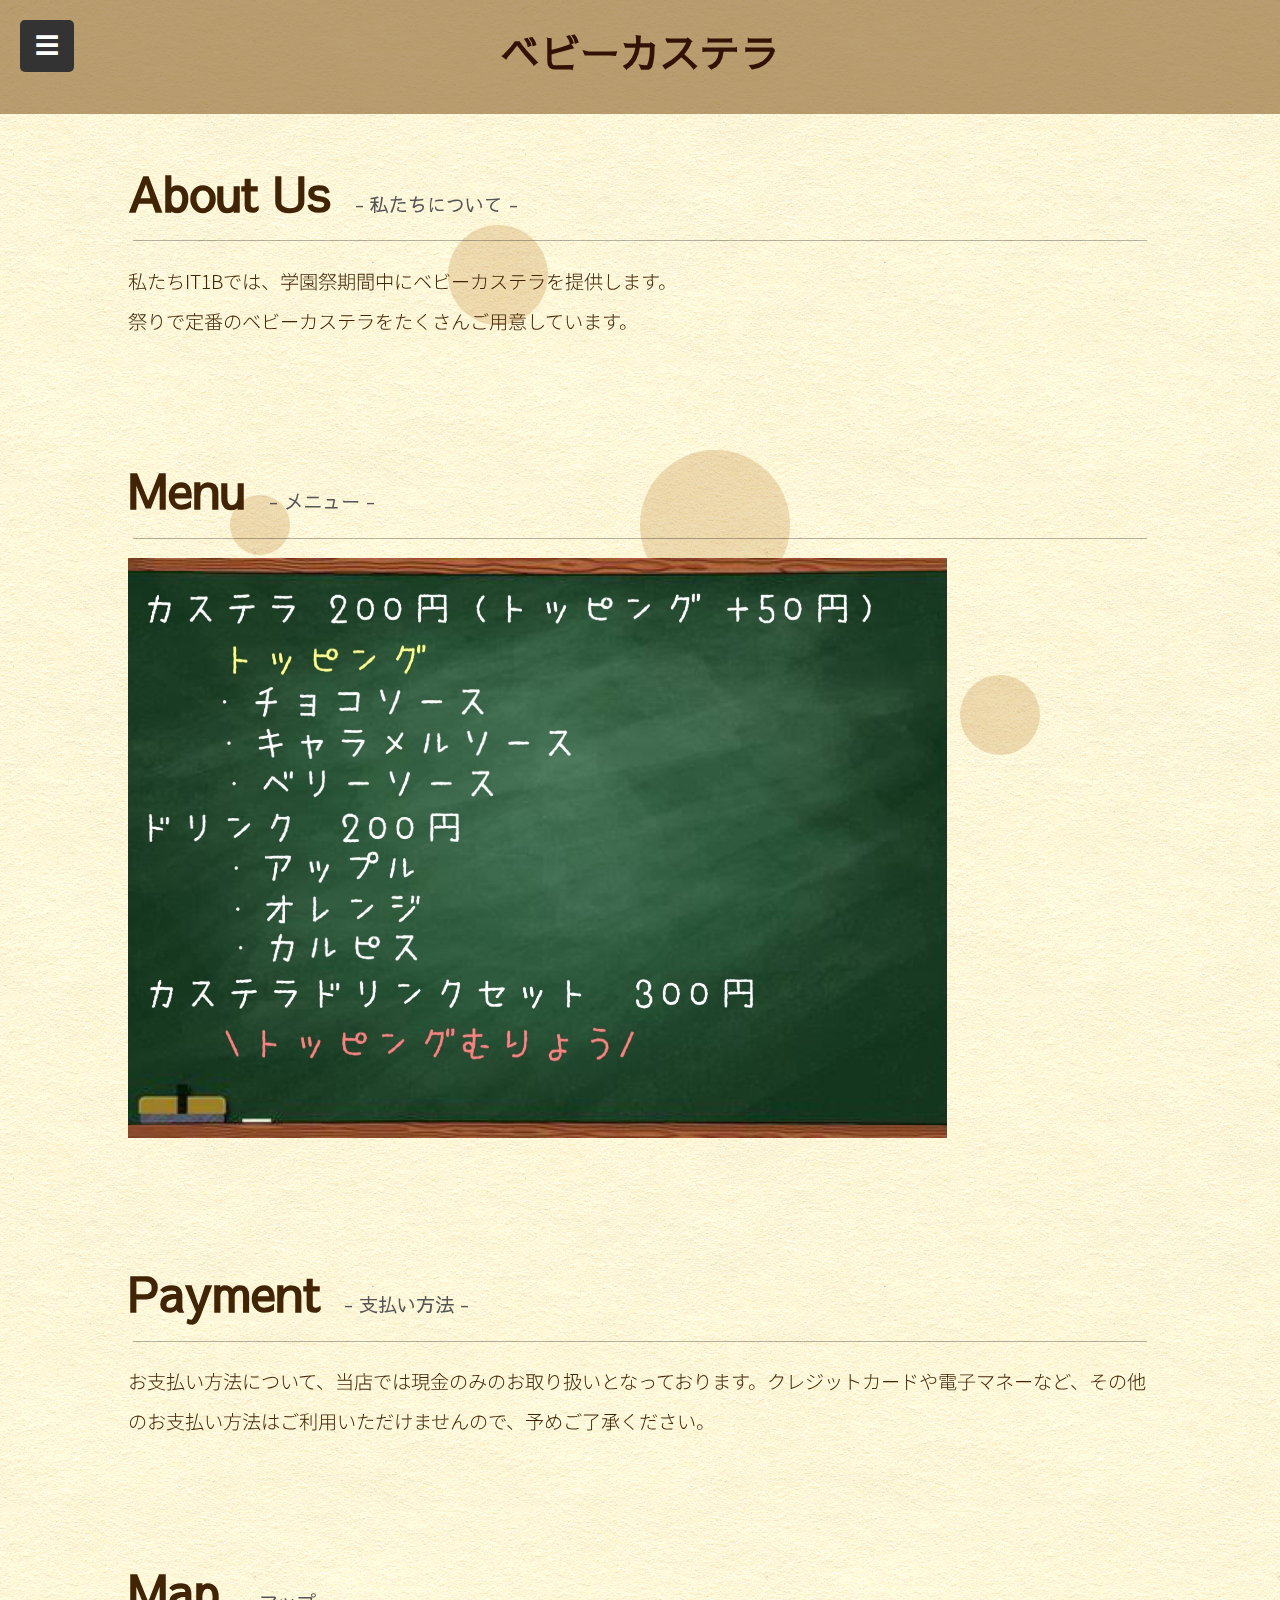
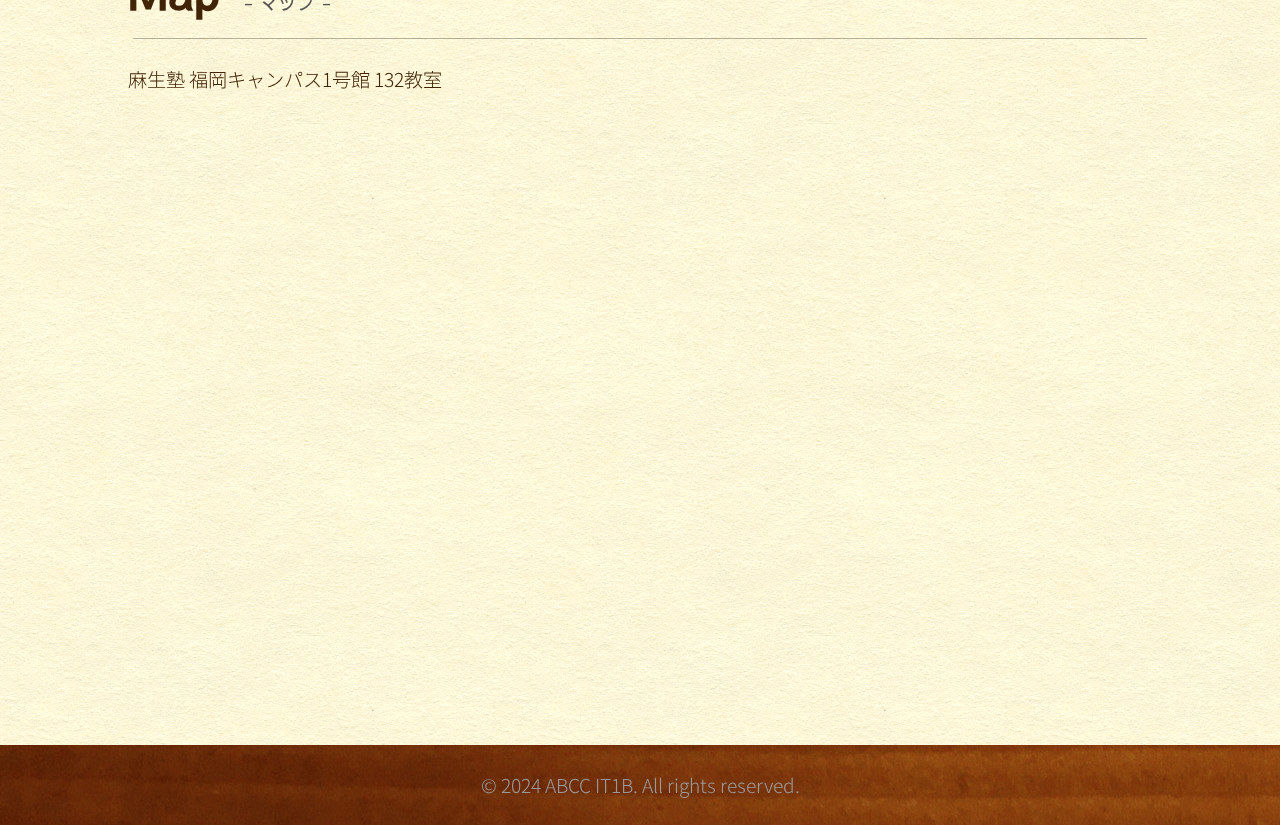
<file: index.html>
<!DOCTYPE html>
<html lang="ja">
<head>
    <meta charset="UTF-8">
    <meta name="viewport" content="width=device-width, initial-scale=1.0">
    <title>学園祭 飲食店</title>
    <link rel="stylesheet" href="css/style.css">
    <link href="https://fonts.googleapis.com/css2?family=Sawarabi+Gothic&display=swap" rel="stylesheet">
    <link href="https://fonts.googleapis.com/css2?family=Noto+Sans+JP:wght@300;400;500;700&display=swap" rel="stylesheet">
    <script src="https://ajax.googleapis.com/ajax/libs/jquery/1.11.3/jquery.min.js"></script>
    <script src="js/script.js"></script>
</head>
<body>
    <!-- ローディング画面 -->
    <div id="loading" class="loading">
        <div class="loading-content">
            <div class="spinner"></div>
            <p>Loading...</p>
        </div>
    </div>

    <!-- 背景アニメーション -->
    <div class="background-shapes">
        <div class="shape shape1"></div>
        <div class="shape shape2"></div>
        <div class="shape shape3"></div>
        <div class="shape shape4"></div>
    </div>

    <!-- ナビゲーション用ボタン -->
    <button id="nav-toggle" class="nav-toggle">☰</button>

    <!-- ナビゲーションメニュー -->
    <div id="navigation-menu" class="navigation-menu">
        <nav>
            <ul>
                <li><a href="#about">私たちについて</a></li>
                <li><a href="#menu">メニュー</a></li>
                <li><a href="#payment-method">支払い方法</a></li>
                <li><a href="#map">マップ</a></li>
            </ul>
        </nav>
    </div>
    <header>
        <div class="container">
            <h1>ベビーカステラ</h1>
        </div>
    </header>

    <section id="about" class="section">
        <div class="container">
            <h2>About Us <span class="subtitle">- 私たちについて -</span></h2>
            <p>私たちIT1Bでは、学園祭期間中にベビーカステラを提供します。</p>
            <p>祭りで定番のベビーカステラをたくさんご用意しています。</p>
        </div>
    </section>

    <section id="menu" class="section">
        <div class="container">
            <h2>Menu <span class="subtitle">- メニュー -</span></h2>
            <div class="menuboard">
                <img src="img/blackboard.jpg" alt="">
            </div>
        </div>
    </section>

    <section id="payment-method" class="section">
        <div class="container">
            <h2>Payment <span class="subtitle">- 支払い方法 -</span></h2>
            <p>お支払い方法について、当店では現金のみのお取り扱いとなっております。クレジットカードや電子マネーなど、その他のお支払い方法はご利用いただけませんので、予めご了承ください。</p>
        </div>
    </section>

    <section id="map" class="section">
        <div class="container">
                <h2>Map <span class="subtitle">- マップ -</span></h2>
                <p>麻生塾 福岡キャンパス1号館 132教室</p>
            <div class="map-container">
                <iframe src="https://www.google.com/maps/embed?pb=!1m18!1m12!1m3!1d212725.74097705208!2d130.13278088671876!3d33.58351100000001!2m3!1f0!2f0!3f0!3m2!1i1024!2i768!4f13.1!3m3!1m2!1s0x354191b0aec250f1%3A0x1d3cd04a5be47bb!2z6bq755Sf5oOF5aCx44OT44K444ON44K55bCC6ZaA5a2m5qChIOemj-WyoeagoQ!5e0!3m2!1sja!2sjp!4v1733802241280!5m2!1sja!2sjp" width="300" height="200" style="border:0;" allowfullscreen="" loading="lazy" referrerpolicy="no-referrer-when-downgrade"></iframe>
            </div>
        </div>
    </section>

    <footer>
        <div class="container">
            <p>&copy; 2024 ABCC IT1B. All rights reserved.</p>
        </div>
    </footer>
</body>
</html>
</file>
<file: css/style.css>
/* ローディング画面を全体に表示 */
.loading {
    position: fixed;
    top: 0;
    left: 0;
    width: 100%;
    height: 100%;
    background-color: rgba(255, 255, 255, 0.9); /* 半透明の白背景 */
    display: flex;
    justify-content: center;
    align-items: center;
    z-index: 9999;
}

/* ローディングコンテンツ (スピナーやテキスト) のスタイル */
.loading-content {
    text-align: center;
}

.spinner {
    width: 50px;
    height: 50px;
    border: 5px solid rgba(0, 0, 0, 0.1);
    border-top: 5px solid #3498db;
    border-radius: 50%;
    animation: spin 1s linear infinite;
    margin: auto;
}

/* スピナーの回転アニメーション */
@keyframes spin {
    0% { transform: rotate(0deg); }
    100% { transform: rotate(360deg); }
}

/* ローディングテキスト */
.loading p {
    margin-top: 10px;
    font-size: 18px;
    color: #333;
}



/* 背景アニメーション */
.background-shapes {
    position: fixed;
    top: 0;
    left: 0;
    width: 100%;
    height: 100%;
    z-index: -1; /* 背景要素が他の要素の背後に表示されるようにする */
}

.shape {
    position: absolute;
    border-radius: 50%;
    background-color: rgba(183, 107, 14, 0.217); /* 色を調整 */
    z-index: -1;
    transition: transform 2s ease-out; /* ふわっとした動きを追加 */
}

/* 各図形のスタイル（サイズや配置）を調整 */
.shape1 {
    width: 100px;
    height: 100px;
    top: 25%;
    left: 35%;
}

.shape2 {
    width: 150px;
    height: 150px;
    top: 50%;
    left: 50%;
}

.shape3 {
    width: 80px;
    height: 80px;
    top: 75%;
    left: 75%;
}

.shape4 {
    width: 60px;
    height: 60px;
    top: 55%;
    left: 18%;
}

/* コンテンツ生成アニメーション */
.hidden {
    opacity: 0;
    transform: translateY(50px);
    transition: opacity 0.5s ease-out, transform 0.5s ease-out;
}

.visible {
    opacity: 1;
    transform: translateY(0);
    transition: opacity 0.5s ease-in, transform 0.5s ease-in;
}

/* メイン */
* {
    margin: 0;
    padding: 0;
    box-sizing: border-box;
}

body {
    font-family: 'Noto Sans JP', sans-serif;
    line-height: 1.6;
    background-image: url('../img/background_texture.jpg');
    background-size: auto;
    background-repeat: repeat;
    color: #412406;
    padding: 0;
    font-weight: 300;
}

h1, h2, h3 {
    font-family: 'Sawarabi Gothic', sans-serif;
}

h3 {
    font-size: 1.4em;
}

/* 左上に固定されるナビゲーションボタン */
.nav-toggle {
    position: fixed;
    top: 20px;
    left: 20px;
    background-color: #333;
    color: #fff;
    border: none;
    padding: 10px 15px;
    font-size: 1.5em;
    cursor: pointer;
    z-index: 1000;
    border-radius: 5px;
}

/* ナビゲーションメニュー（デフォルトは非表示） */
.navigation-menu {
    position: fixed;
    top: 0;
    left: 0;
    width: 30%; /* ナビゲーションの幅を30%に設定 */
    height: 100vh;
    background-color: #d5c19af2;
    display: flex;
    justify-content: center;
    align-items: center;
    transform: translateX(-100%);
    transition: transform 0.3s ease;
    z-index: 999; 
}

.navigation-menu nav ul {
    
    text-align: center;
}

/* 各リストアイテムをブロック要素として表示 */
.navigation-menu nav ul li {
    margin: 20px 0;
    display: block; 
}

.navigation-menu nav ul li a {
    color: #311204;
    font-size: 2em;
    text-decoration: none;
}

/* ナビゲーションメニューがアクティブになり、左から表示*/
.navigation-menu.active {
    transform: translateX(0); /* 左からスライドして表示 */
}

header {
    background-color: #8d622a9c;
    color: #fff;
    padding: 20px 0;
    text-align: center;
}

.container {
    width: 80%;
    margin: 0 auto;
    user-select: none;
}

h1 {
    font-size: 2.5em;
    margin-bottom: 10px;
    color: #311204;
}

nav ul {

    padding: 10px 0;
}

nav ul li {
    display: inline-block;
    margin: 0 15px;
}

nav ul li a {
    color: #fff;
    text-decoration: none;
    font-size: 1.2em;
    transition: color 0.3s ease;
}

nav ul li a:hover {
    color: #ba8c47;
}

.section {
    padding: 40px 0;
    margin-bottom: 30px;
    border-radius: 12px;
}

.section h2 {
    font-size: 3em;
    margin-bottom: 20px;
    color: #412406;
}

p, ul {
    font-size: 1.2em;
    color: #412406;
    line-height: 2.1;
    list-style-type: none;
}

.menu-grid, .team-grid, .gallery-grid {
    display: grid;
    grid-template-columns: repeat(auto-fit, minmax(300px, 1fr));
    gap: 20px;
}

.menu-grid img {
    width: 100%;
    border-radius: 5px;
}

.menu-item, .team-member {
    padding: 20px 20px 70px 20px;
    border-radius: 10px;
    border: solid 1px rgba(41, 24, 06, 0.2);
    transition: transform 0.3s ease;
}

.menu-item:hover, .team-member:hover {
    transform: translateY(-10px);
}

.price {
    width: 100%;
    font-size: 1.5em;
    position: absolute; bottom: 20px;
}

.gallery-grid img {
    width: 100%;
    border-radius: 20px;
    box-shadow: 0 4px 12px rgba(0, 0, 0, 0.1);
}

form {
    display: flex;
    flex-direction: column;
}

form input, form textarea {
    margin-bottom: 10px;
    padding: 10px;
    font-size: 1em;
    border: 1px solid #ccc;
    border-radius: 8px;
    outline: none;
    transition: border-color 0.3s ease;
}

footer {
    width: 100%;
    background-image: url('../img/wood_grain_texture.jpg');
    color: #ba9050;
    text-align: center;
    padding: 20px 0;
    margin-top: 30px;
}

footer p {
    margin: 0;
    color: #999;
}

/*画面幅調整*/
.menuboard img{
    width: 80%;
}

/* スムーズスクロールのためのCSS */
html {
    scroll-behavior: smooth;
}

/* メディアクエリでレスポンシブ対応 */
@media (max-width: 850px) {
    .navigation-menu {
        display: flex;
        width: 55%;
    }
}

@media (max-width: 768px) {
    h1 {
        font-size: 2em;
    }

    nav ul li {
        display: block;
        margin: 15px 0;
    }

    .container {
        width: 100%;
        padding: 10px;
    }

    .btn {
        font-size: 1.1em;
        padding: 10px 20px;
    }

    .section h2 {
        font-size: 2.4em;
    }

    .nav-toggle {
        font-size: 1.5em;
    }
}

@media (max-width: 480px) {
    .navigation-menu {
        width: 100%;
    }

    .navigation-menu nav ul li a {
        font-size: 1.9em; 
        padding: 10px; 
        text-align: center;
    }

    .container {
        width: 100%; 
        padding: 15px;
    }

    /*黒板のサイズ調整*/
    .menuboard img{
        width: 100%;
    }
}

/* 追加 */
h2 {
    position: relative; /* ラインを引くための位置指定 */
    padding-bottom: 10px; /* ラインとテキストの間隔 */
}

h2 .subtitle {
    font-size: 0.4em; /* サブタイトルのサイズ */
    color: #555; /* サブタイトルの色 */
    margin-left: 10px; /* サブタイトルの左余白 */
    font-weight: 300;
}

h2::after {
    content: ""; /* 空のコンテンツを生成 */
    display: block; /* ブロック要素として表示 */
    height: 0.5px; /* ラインの高さ */
    background-color: rgba(9, 9, 9, 0.3); /* ラインの色 */
    position: absolute; /* 絶対位置 */
    left: 0; /* 左端に配置 */
    right: 0; /* 右端に配置 */
    bottom: 0; /* テキストの下に配置 */
    margin: auto; /* 中央寄せ */
    width: 99%; /* 幅を100% */
}

.slider-container {
    width: 100%; /* 画像の幅に合わせる */
    overflow: hidden; /* はみ出す部分を隠す */
    margin: 0 auto;
    max-width: 1500px;
}

.slider-container img {
    width: 100%;
    height: 75%;
}


.menu-item p {
    font-size: 1em;
    font-weight: 400;
}

/*mapの表示サイズ*/
.map-container {
    position: relative;
    padding-bottom: 56.25%; /* 16:9 アスペクト比 */
    height: 0;
    overflow: hidden;
    max-width: 100%;
}
  
.map-container iframe {
    position: absolute;
    top: 0;
    left: 0;
    width: 100%;
    height: 100%;
}
</file>
